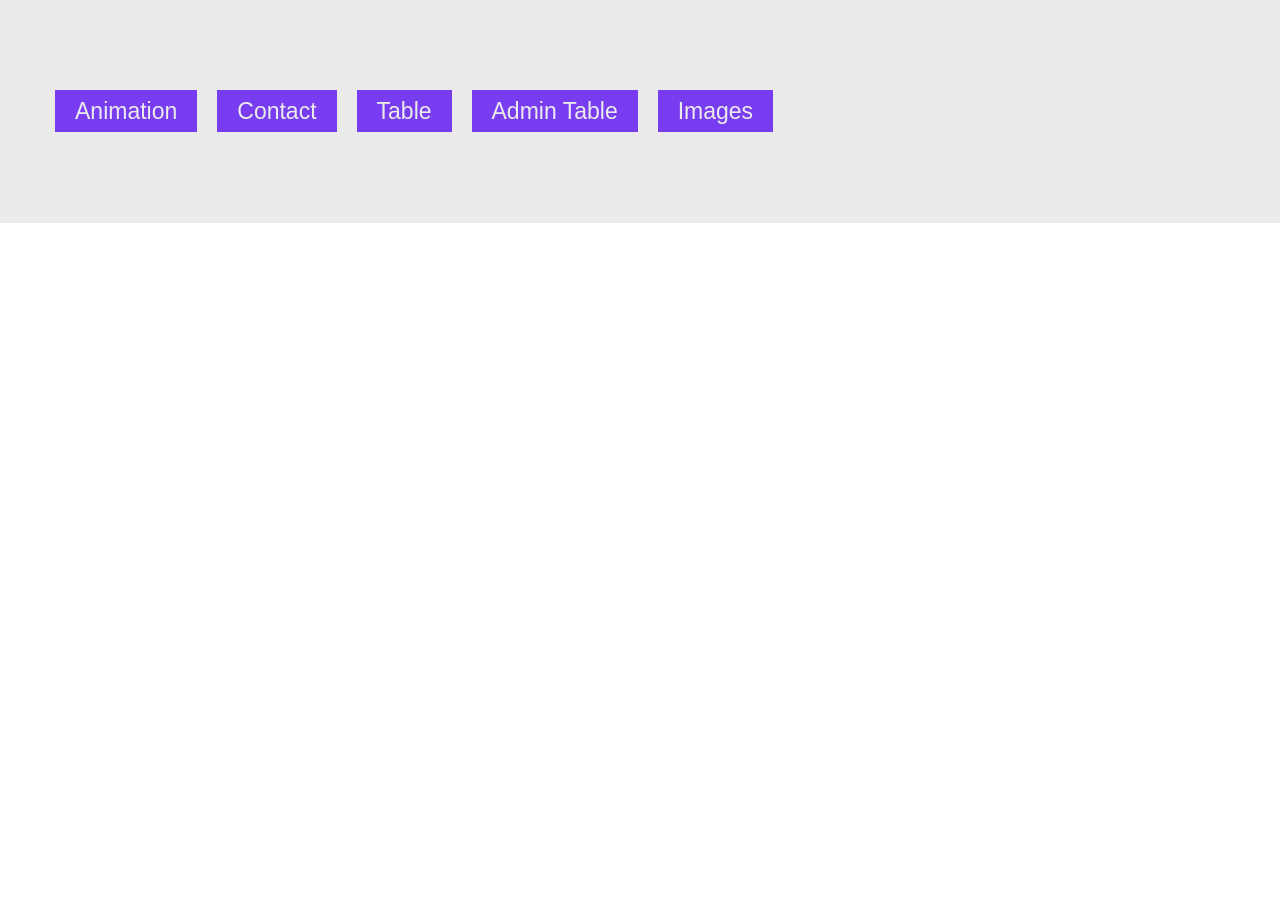
<file: index.html>
<!DOCTYPE html>
<html lang="en">
    <head>
        <meta charset="UTF-8" />
        <meta name="viewport" content="width=device-width, initial-scale=1.0" />
        <title>Document</title>
        <!-- Css -->
        <link rel="stylesheet" href="./css/reset.css" />
        <link rel="stylesheet" href="./css/styles.css" />
    </head>
    <body>
        <div class="index">
            <div class="container">
                <ul class="index__list">
                    <li class="index__item">
                        <a href="./animation.html" class="index__link"
                            >Animation</a
                        >
                    </li>
                    <li class="index__item">
                        <a href="./contact.html" class="index__link">Contact</a>
                    </li>
                    <li class="index__item">
                        <a href="./table.html" class="index__link">Table</a>
                    </li>
                    <li class="index__item">
                        <a href="./admin-table.html" class="index__link"
                            >Admin Table</a
                        >
                    </li>
                    <li class="index__item">
                        <a href="./images.html" class="index__link">Images</a>
                    </li>
                </ul>
            </div>
        </div>
    </body>
</html>
</file>
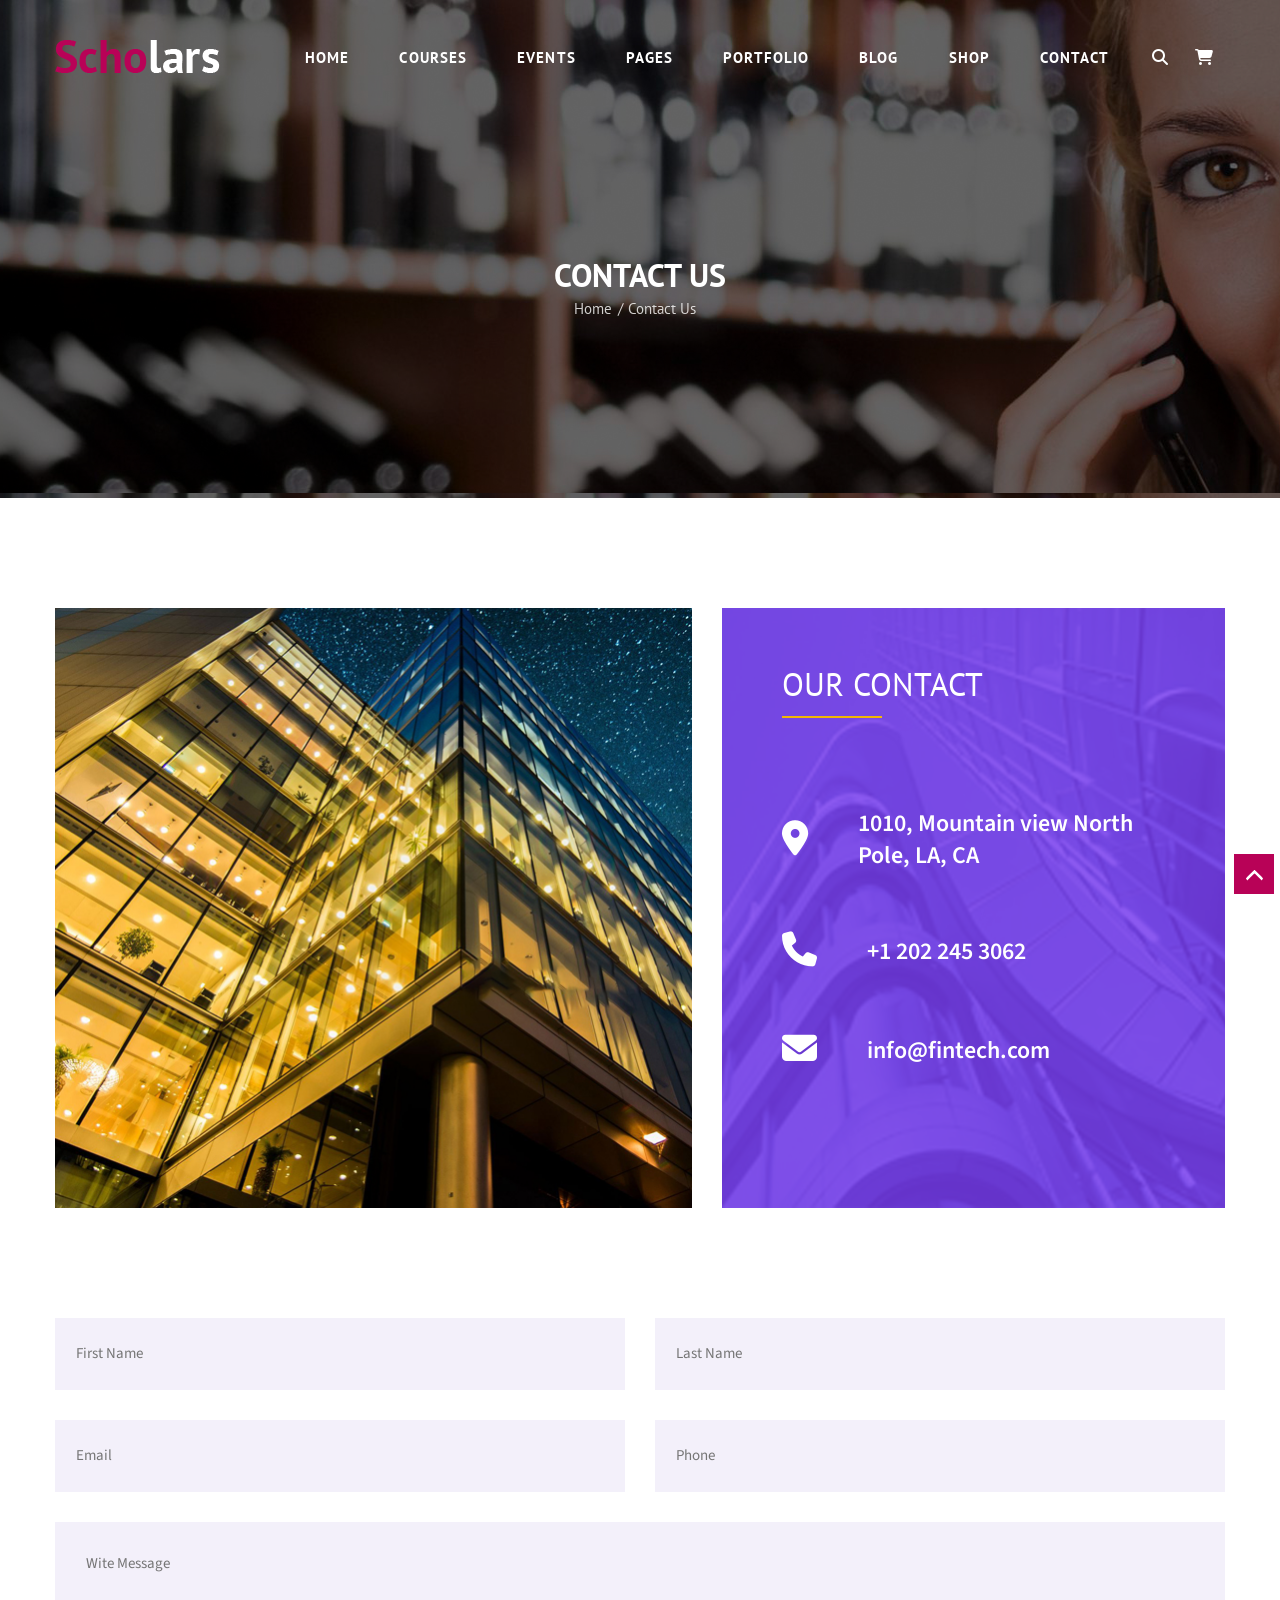
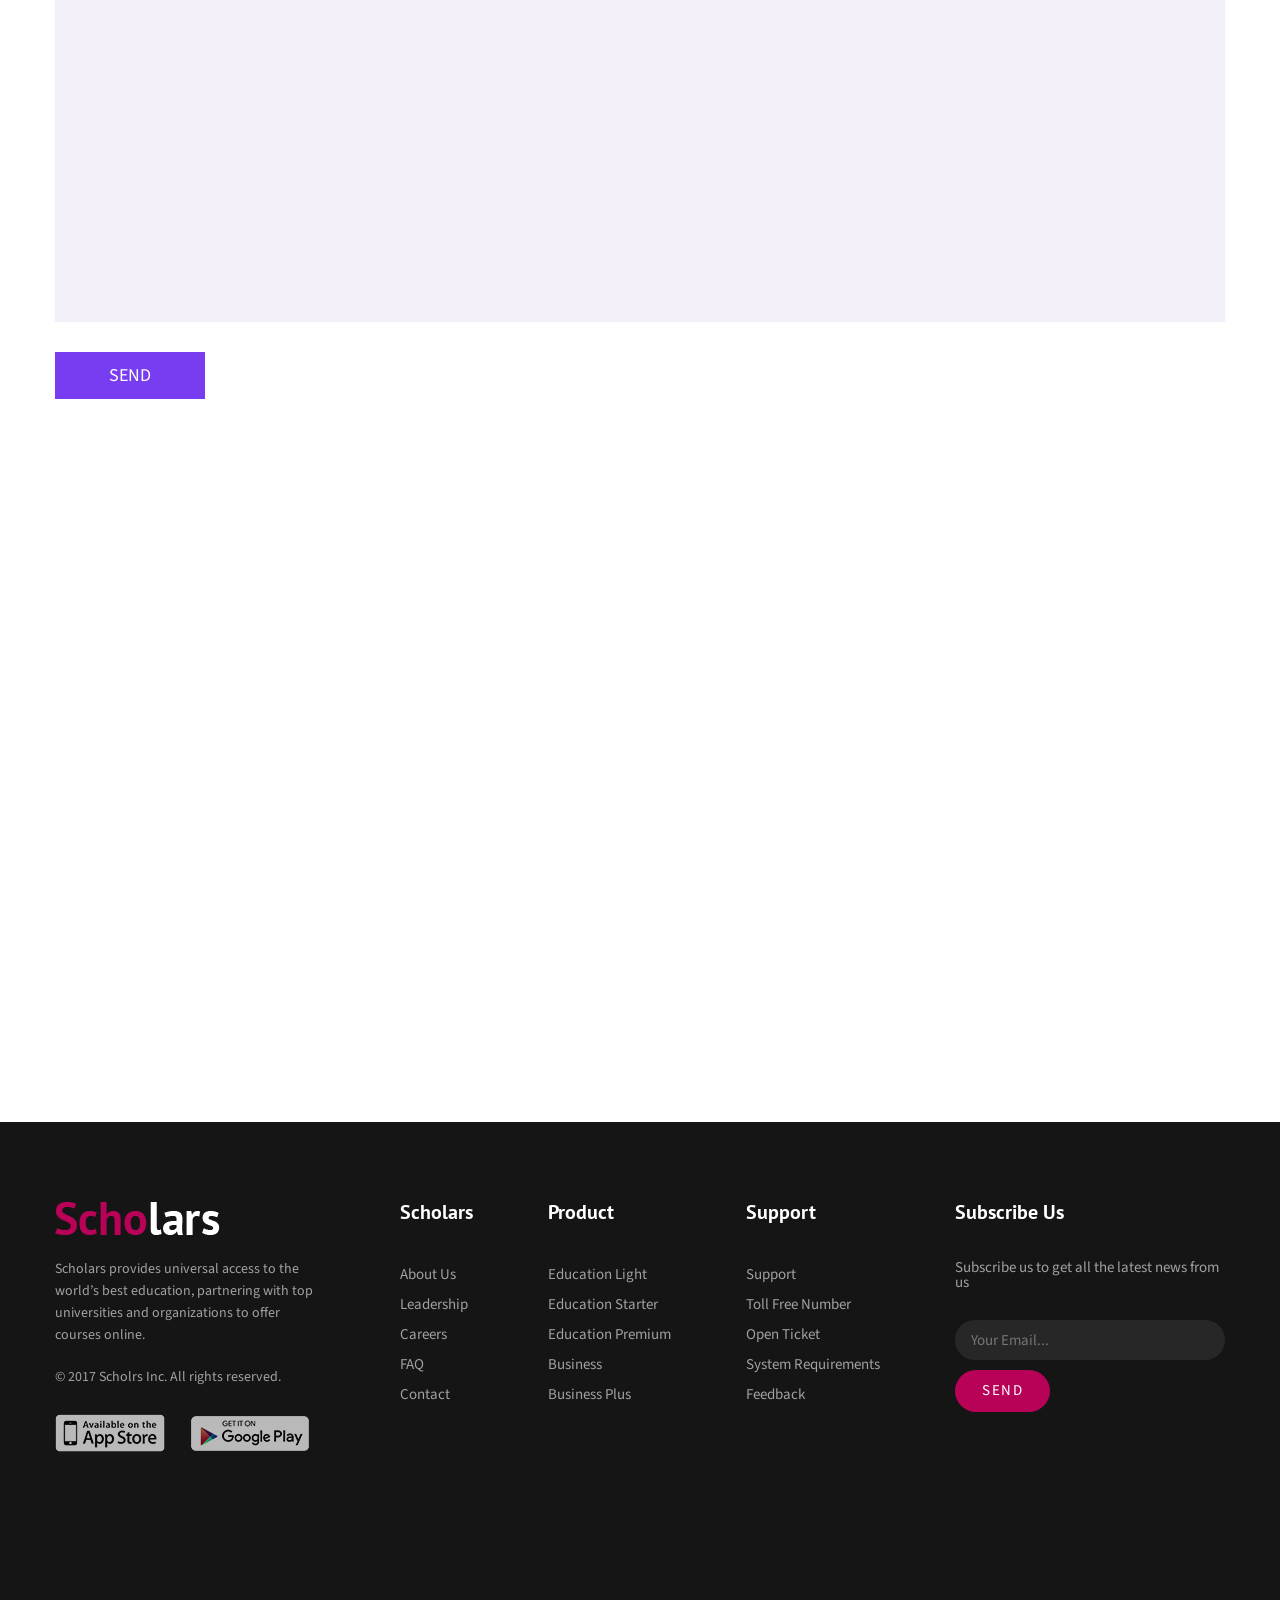
<file: contact.html>
<!DOCTYPE html>
<html lang="en">
    <head>
        <meta charset="UTF-8" />
        <meta name="viewport" content="width=device-width, initial-scale=1.0" />
        <title>Contact</title>
        <!-- Link Css -->
        <link rel="stylesheet" href="./css/reset.css" />
        <link rel="stylesheet" href="./css/styles.css" />

        <!-- Google Font -->
        <link rel="preconnect" href="https://fonts.googleapis.com" />
        <link rel="preconnect" href="https://fonts.gstatic.com" crossorigin />
        <link
            href="https://fonts.googleapis.com/css2?family=PT+Sans:ital,wght@0,400;0,700;1,400;1,700&family=Source+Sans+3:ital,wght@0,200..900;1,200..900&display=swap"
            rel="stylesheet"
        />

        <!-- Font Awesome -->
        <link rel="preconnect" href="https://cdnjs.cloudflare.com" />
        <link
            rel="stylesheet"
            href="https://cdnjs.cloudflare.com/ajax/libs/font-awesome/6.7.2/css/all.min.css"
            integrity="sha512-Evv84Mr4kqVGRNSgIGL/F/aIDqQb7xQ2vcrdIwxfjThSH8CSR7PBEakCr51Ck+w+/U6swU2Im1vVX0SVk9ABhg=="
            crossorigin="anonymous"
            referrerpolicy="no-referrer"
        />
    </head>
    <body>
        <!-- Header -->
        <header class="header">
            <div class="header__inner">
                <div class="container">
                    <div class="header__wrapper">
                        <div class="header__top">
                            <a href="#!"
                                ><img
                                    src="./img/logo.png"
                                    alt="Logo"
                                    class="logo"
                            /></a>
                            <nav class="nav">
                                <ul class="nav__list">
                                    <li class="nav__item">
                                        <a href="#!" class="nav__link">
                                            HOME
                                        </a>
                                        <ul class="submenu__list">
                                            <li>
                                                <a
                                                    href="#!"
                                                    class="submenu__item"
                                                    >Home Version One</a
                                                >
                                            </li>
                                            <li>
                                                <a
                                                    href="#!"
                                                    class="submenu__item"
                                                    >Home Version Two</a
                                                >
                                            </li>
                                            <li>
                                                <a
                                                    href="#!"
                                                    class="submenu__item"
                                                    >Home Video Background</a
                                                >
                                            </li>
                                        </ul>
                                    </li>
                                    <li class="nav__item">
                                        <a href="#!" class="nav__link">
                                            COURSES
                                        </a>
                                        <ul class="submenu__list">
                                            <li>
                                                <a
                                                    href="#!"
                                                    class="submenu__item"
                                                    >Courses 2 Column</a
                                                >
                                            </li>
                                            <li>
                                                <a
                                                    href="#!"
                                                    class="submenu__item"
                                                    >Courses 3 Column</a
                                                >
                                            </li>
                                            <li>
                                                <a
                                                    href="#!"
                                                    class="submenu__item"
                                                    >Courses Detail</a
                                                >
                                            </li>
                                        </ul>
                                    </li>
                                    <li class="nav__item">
                                        <a href="#!" class="nav__link">
                                            EVENTS
                                        </a>
                                        <ul class="submenu__list">
                                            <li>
                                                <a
                                                    href="#!"
                                                    class="submenu__item"
                                                    >Events List</a
                                                >
                                            </li>
                                            <li>
                                                <a
                                                    href="#!"
                                                    class="submenu__item"
                                                    >Events Grid</a
                                                >
                                            </li>
                                            <li>
                                                <a
                                                    href="#!"
                                                    class="submenu__item"
                                                    >Events Single</a
                                                >
                                            </li>
                                        </ul>
                                    </li>
                                    <li class="nav__item">
                                        <a href="#!" class="nav__link">PAGES</a>
                                        <ul class="submenu__list">
                                            <li>
                                                <a
                                                    href="#!"
                                                    class="submenu__item"
                                                    >Our Teachers</a
                                                >
                                            </li>
                                            <li>
                                                <a
                                                    href="#!"
                                                    class="submenu__item"
                                                    >Teachers Profile</a
                                                >
                                            </li>
                                            <li>
                                                <a
                                                    href="#!"
                                                    class="submenu__item"
                                                    >About Us</a
                                                >
                                            </li>
                                            <li>
                                                <a
                                                    href="#!"
                                                    class="submenu__item"
                                                    >Error Page</a
                                                >
                                            </li>
                                            <li>
                                                <a
                                                    href="#!"
                                                    class="submenu__item"
                                                    >FAQ Page</a
                                                >
                                            </li>
                                            <li>
                                                <a
                                                    href="#!"
                                                    class="submenu__item"
                                                    >Login</a
                                                >
                                            </li>
                                            <li>
                                                <a
                                                    href="#!"
                                                    class="submenu__item"
                                                    >Sign up</a
                                                >
                                            </li>
                                        </ul>
                                    </li>
                                    <li class="nav__item">
                                        <a href="#!" class="nav__link">
                                            PORTFOLIO
                                        </a>
                                        <ul class="submenu__list">
                                            <li>
                                                <a
                                                    href="#!"
                                                    class="submenu__item"
                                                    >Portfolio 2 Column</a
                                                >
                                            </li>
                                            <li>
                                                <a
                                                    href="#!"
                                                    class="submenu__item"
                                                    >Portfolio 3 Column</a
                                                >
                                            </li>
                                            <li>
                                                <a
                                                    href="#!"
                                                    class="submenu__item"
                                                    >Portfolio 4 Column</a
                                                >
                                            </li>
                                        </ul>
                                    </li>
                                    <li class="nav__item">
                                        <a href="#!" class="nav__link">BLOG</a>
                                        <ul class="submenu__list">
                                            <li>
                                                <a
                                                    href="#!"
                                                    class="submenu__item"
                                                    >Blog</a
                                                >
                                            </li>
                                            <li>
                                                <a
                                                    href="#!"
                                                    class="submenu__item"
                                                    >Blog Details</a
                                                >
                                            </li>
                                        </ul>
                                    </li>
                                    <li class="nav__item">
                                        <a href="#!" class="nav__link">SHOP</a>
                                        <ul class="submenu__list">
                                            <li>
                                                <a
                                                    href="#!"
                                                    class="submenu__item"
                                                    >Shop Page</a
                                                >
                                            </li>
                                            <li>
                                                <a
                                                    href="#!"
                                                    class="submenu__item"
                                                    >Shop Details</a
                                                >
                                            </li>
                                        </ul>
                                    </li>
                                    <li class="nav__item">
                                        <a href="#!" class="nav__link">
                                            CONTACT
                                        </a>
                                    </li>
                                </ul>
                            </nav>
                            <div class="header__action">
                                <button class="header__action--icon">
                                    <i class="fa-solid fa-magnifying-glass"></i>
                                </button>
                                <button class="header__action--icon">
                                    <i class="fa-solid fa-cart-shopping"></i>
                                </button>
                            </div>
                        </div>
                        <div class="header__content">
                            <h1 class="header__heading">CONTACT US</h1>
                            <ul class="header__breadcrumbs">
                                <li class="header__breadcrumbs--item">
                                    <a
                                        href="#!"
                                        class="header__breadcrumbs--link"
                                    >
                                        Home
                                    </a>
                                </li>
                                <li class="header__breadcrumbs--item">
                                    <a
                                        href="#!"
                                        class="header__breadcrumbs--link"
                                    >
                                        Contact Us
                                    </a>
                                </li>
                            </ul>
                        </div>
                    </div>
                </div>
            </div>
        </header>
        <!-- Main -->
        <main class="main">
            <div class="container">
                <div class="our-contact">
                    <img
                        src="./img/our-contact.jpg"
                        alt=""
                        class="our-contact__img"
                    />
                    <div class="contact-info">
                        <div class="contact-info__inner">
                            <h2 class="contact-info__title">OUR CONTACT</h2>
                            <div class="contact-info__aside">
                                <a href="#!">
                                    <i
                                        class="fa-solid fa-location-dot contact-info__aside--icon"
                                    ></i>
                                </a>
                                <a href="#!">
                                    <p>
                                        1010, Mountain view North Pole, LA, CA
                                    </p>
                                </a>
                            </div>
                            <div class="contact-info__aside">
                                <a href="tel:+1 202 245 3062">
                                    <i
                                        class="fa-solid fa-phone contact-info__aside--icon"
                                    ></i>
                                </a>
                                <a href="tel:+1 202 245 3062">
                                    <p>+1 202 245 3062</p>
                                </a>
                            </div>
                            <div class="contact-info__aside">
                                <a href="mailto:info@fintech.com">
                                    <i
                                        class="fa-solid fa-envelope contact-info__aside--icon"
                                    ></i>
                                </a>
                                <a href="mailto:info@fintech.com">
                                    <p>info@fintech.com</p>
                                </a>
                            </div>
                        </div>
                    </div>
                </div>
                <form action="" class="form-contact" autocomplete="off">
                    <div class="form-contact__group">
                        <input
                            type="text"
                            class="form-contact__input focus"
                            placeholder="First Name"
                        />
                        <input
                            type="text"
                            class="form-contact__input focus"
                            placeholder="Last Name"
                        />
                        <input
                            type="email"
                            class="form-contact__input focus"
                            placeholder="Email"
                        />
                        <input
                            type="tel"
                            class="form-contact__input focus"
                            placeholder="Phone"
                        />
                        <textarea
                            name="wite-message"
                            id="wite-message"
                            class="form-contact__textarea focus"
                            placeholder="Wite Message"
                        ></textarea>
                    </div>
                    <button class="form-contact__btn">SEND</button>
                </form>
            </div>
            <iframe
                src="https://www.google.com/maps/embed?pb=!1m18!1m12!1m3!1d4620.0174731475!2d105.77955897599918!3d21.066189586490438!2m3!1f0!2f0!3f0!3m2!1i1024!2i768!4f13.1!3m3!1m2!1s0x3135aad3394c88d3%3A0x29cd44c5ccfc5894!2zS2h1IMSRw7QgdGjhu4sgUmVzY28sIEPhu5UgTmh14bq_IDIsIELhuq9jIFThu6sgTGnDqm0sIEjDoCBO4buZaSwgVmnhu4d0IE5hbQ!5e1!3m2!1svi!2s!4v1746215547742!5m2!1svi!2s"
                width="600"
                height="450"
                class="contact-map"
                style="border: 0"
                allowfullscreen=""
                loading="lazy"
                referrerpolicy="no-referrer-when-downgrade"
            ></iframe>
        </main>
        <!-- Footer -->
        <footer class="footer">
            <div class="container">
                <div class="footer__inner">
                    <!-- footer-col 1 -->
                    <div class="footer__col">
                        <a href="#!"
                            ><img src="./img/logo.png" alt="" class="logo"
                        /></a>
                        <p class="footer__desc">
                            Scholars provides universal access to the world’s
                            best education, partnering with top universities and
                            organizations to offer courses online.
                        </p>
                        <p class="footer__copyright">
                            © 2017 Scholrs Inc. All rights reserved.
                        </p>
                        <div class="footer__download">
                            <a href="#!"
                                ><img
                                    src="./img/img-footer-1.png"
                                    alt=""
                                    class="footer__download--img"
                            /></a>
                            <a href="#!"
                                ><img
                                    src="./img/img-footer-2.png"
                                    alt=""
                                    class="footer__download--img"
                            /></a>
                        </div>
                    </div>

                    <!-- footer-col 2-->
                    <div class="footer__col">
                        <h2 class="footer__title">Scholars</h2>
                        <ul class="footer__list">
                            <li class="footer__item">
                                <a href="#!" class="footer__link">About Us</a>
                            </li>
                            <li class="footer__item">
                                <a href="#!" class="footer__link">Leadership</a>
                            </li>
                            <li class="footer__item">
                                <a href="#!" class="footer__link">Careers</a>
                            </li>
                            <li class="footer__item">
                                <a href="#!" class="footer__link">FAQ</a>
                            </li>
                            <li class="footer__item">
                                <a href="#!" class="footer__link">Contact</a>
                            </li>
                        </ul>
                    </div>

                    <!-- footer-col 3 -->
                    <div class="footer__col">
                        <h2 class="footer__title">Product</h2>
                        <ul class="footer__list">
                            <li class="footer__item">
                                <a href="#!" class="footer__link"
                                    >Education Light</a
                                >
                            </li>
                            <li class="footer__item">
                                <a href="#!" class="footer__link"
                                    >Education Starter</a
                                >
                            </li>
                            <li class="footer__item">
                                <a href="#!" class="footer__link"
                                    >Education Premium</a
                                >
                            </li>
                            <li class="footer__item">
                                <a href="#!" class="footer__link">Business</a>
                            </li>
                            <li class="footer__item">
                                <a href="#!" class="footer__link"
                                    >Business Plus</a
                                >
                            </li>
                        </ul>
                    </div>

                    <!-- footer-col 4 -->
                    <div class="footer__col">
                        <h2 class="footer__title">Support</h2>
                        <ul class="footer__list">
                            <li class="footer__item">
                                <a href="#!" class="footer__link">Support</a>
                            </li>
                            <li class="footer__item">
                                <a href="#!" class="footer__link"
                                    >Toll Free Number</a
                                >
                            </li>
                            <li class="footer__item">
                                <a href="#!" class="footer__link"
                                    >Open Ticket</a
                                >
                            </li>
                            <li class="footer__item">
                                <a href="#!" class="footer__link"
                                    >System Requirements</a
                                >
                            </li>
                            <li class="footer__item">
                                <a href="#!" class="footer__link">Feedback</a>
                            </li>
                        </ul>
                    </div>

                    <!-- footer-col 5 -->
                    <div class="footer__col">
                        <h2 class="footer__title">Subscribe Us</h2>
                        <p class="footer__subtitle">
                            Subscribe us to get all the latest news from us
                        </p>
                        <form action="" class="footer__form">
                            <input
                                type="email"
                                class="footer__form-input"
                                placeholder="Your Email..."
                            />
                            <button class="footer__form-btn">SEND</button>
                        </form>
                    </div>
                </div>
            </div>
        </footer>
        <div class="btn-outside"></div>
    </body>
</html>
</file>
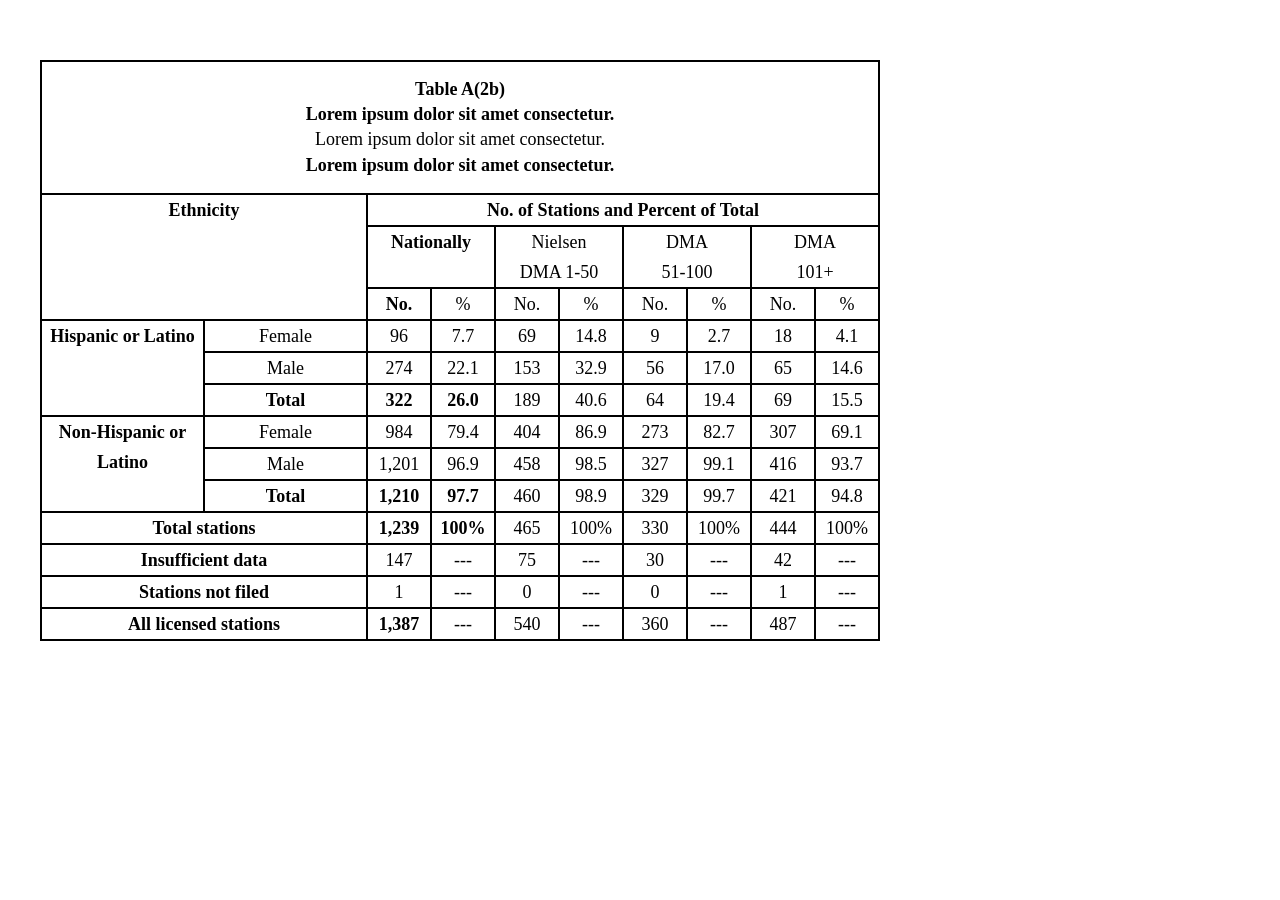
<file: table.html>
<!DOCTYPE html>
<html lang="en">
    <head>
        <meta charset="UTF-8" />
        <meta name="viewport" content="width=device-width, initial-scale=1.0" />
        <title>Table</title>
        <link rel="stylesheet" href="./css/reset.css" />
        <link rel="stylesheet" href="./css/tables.css" />
    </head>
    <body>
        <div class="container">
            <table class="table">
                <thead>
                    <tr>
                        <th colspan="16">
                            <b>Table A(2b)</b> <br />
                            <b>Lorem ipsum dolor sit amet consectetur.</b><br />
                            Lorem ipsum dolor sit amet consectetur. <br />
                            <b>Lorem ipsum dolor sit amet consectetur.</b>
                        </th>
                    </tr>
                </thead>
                <tbody>
                    <!-- Row 1 -->
                    <tr>
                        <td colspan="8" rowspan="3"><b>Ethnicity</b></td>
                        <td colspan="8">
                            <b>No. of Stations and Percent of Total</b>
                        </td>
                    </tr>
                    <!-- Row 2 -->
                    <tr>
                        <td colspan="2"><b>Nationally</b></td>
                        <td colspan="2">
                            Nielsen <br />
                            DMA 1-50
                        </td>
                        <td colspan="2">
                            DMA <br />
                            51-100
                        </td>
                        <td colspan="2">
                            DMA <br />
                            101+
                        </td>
                    </tr>
                    <!-- Row 3 -->
                    <tr>
                        <td><b>No.</b></td>
                        <td>%</td>
                        <td>No.</td>
                        <td>%</td>
                        <td>No.</td>
                        <td>%</td>
                        <td>No.</td>
                        <td>%</td>
                    </tr>
                    <!-- Row 4 -->
                    <tr>
                        <td colspan="5" rowspan="3">
                            <b>Hispanic or Latino</b>
                        </td>
                        <td colspan="3">Female</td>
                        <td>96</td>
                        <td>7.7</td>
                        <td>69</td>
                        <td>14.8</td>
                        <td>9</td>
                        <td>2.7</td>
                        <td>18</td>
                        <td>4.1</td>
                    </tr>
                    <!-- Row 5 -->
                    <tr>
                        <td colspan="3">Male</td>
                        <td>274</td>
                        <td>22.1</td>
                        <td>153</td>
                        <td>32.9</td>
                        <td>56</td>
                        <td>17.0</td>
                        <td>65</td>
                        <td>14.6</td>
                    </tr>
                    <!-- Row 6 -->
                    <tr>
                        <td colspan="3"><b>Total</b></td>
                        <td><b>322</b></td>
                        <td><b>26.0</b></td>
                        <td>189</td>
                        <td>40.6</td>
                        <td>64</td>
                        <td>19.4</td>
                        <td>69</td>
                        <td>15.5</td>
                    </tr>
                    <!-- Row 7 -->
                    <tr>
                        <td colspan="5" rowspan="3">
                            <b>Non-Hispanic or Latino</b>
                        </td>
                        <td colspan="3">Female</td>
                        <td>984</td>
                        <td>79.4</td>
                        <td>404</td>
                        <td>86.9</td>
                        <td>273</td>
                        <td>82.7</td>
                        <td>307</td>
                        <td>69.1</td>
                    </tr>
                    <!-- Row 8 -->
                    <tr>
                        <td colspan="3">Male</td>
                        <td>1,201</td>
                        <td>96.9</td>
                        <td>458</td>
                        <td>98.5</td>
                        <td>327</td>
                        <td>99.1</td>
                        <td>416</td>
                        <td>93.7</td>
                    </tr>
                    <!-- Row 9 -->
                    <tr>
                        <td colspan="3"><b>Total</b></td>
                        <td><b>1,210</b></td>
                        <td><b>97.7</b></td>
                        <td>460</td>
                        <td>98.9</td>
                        <td>329</td>
                        <td>99.7</td>
                        <td>421</td>
                        <td>94.8</td>
                    </tr>
                    <!-- Row 10 -->
                    <tr>
                        <td colspan="8"><b>Total stations</b></td>
                        <td><b>1,239</b></td>
                        <td><b>100%</b></td>
                        <td>465</td>
                        <td>100%</td>
                        <td>330</td>
                        <td>100%</td>
                        <td>444</td>
                        <td>100%</td>
                    </tr>
                    <!-- Row 11 -->
                    <tr>
                        <td colspan="8"><b>Insufficient data</b></td>
                        <td>147</td>
                        <td>---</td>
                        <td>75</td>
                        <td>---</td>
                        <td>30</td>
                        <td>---</td>
                        <td>42</td>
                        <td>---</td>
                    </tr>
                    <!-- Row 12 -->
                    <tr>
                        <td colspan="8"><b>Stations not filed</b></td>
                        <td>1</td>
                        <td>---</td>
                        <td>0</td>
                        <td>---</td>
                        <td>0</td>
                        <td>---</td>
                        <td>1</td>
                        <td>---</td>
                    </tr>
                    <!-- Row 13 -->
                    <tr>
                        <td colspan="8"><b>All licensed stations</b></td>
                        <td><b>1,387</b></td>
                        <td>---</td>
                        <td>540</td>
                        <td>---</td>
                        <td>360</td>
                        <td>---</td>
                        <td>487</td>
                        <td>---</td>
                    </tr>
                </tbody>
            </table>
        </div>
    </body>
</html>
</file>
<file: css/styles.css>
* {
    box-sizing: border-box;
}

html {
    font-size: 62.5%;
}

:root {
    --heading-font: "PT Sans", sans-serif;
    --primary: #b80257;
    --secondary: #783df0;
    --primary-text-color: #fff;
    --second-text-color: #fff9;
}

body {
    margin: 0;
    padding: 0;
    font-size: 1.5rem;
    font-family: "Source Sans 3", sans-serif;
}

h1,
h2,
h3,
h4,
h5,
h6 {
    font-family: var(--heading-font);
    font-weight: bold;
}

i,
em {
    font-style: italic;
}

b,
strong {
    font-weight: bold;
}

u {
    text-decoration: underline;
}

input,
button,
select,
textarea {
    font-size: inherit;
    font-family: inherit;
}

a {
    text-decoration: none;
    color: inherit;
}

/* =======Css Common======= */
.container {
    width: 1170px;
    margin: 0 auto;
}

.logo {
    width: 165px;
    height: 33px;
    object-fit: cover;
}

/* =======Css Index======= */
.index {
    padding: 100px 0;
    background: #ebebeb;
}

.index__list {
    display: flex;
    align-items: center;
    gap: 20px;
}

.index__link {
    padding: 8px 20px;
    background: #783df0;
    font-size: 2.3rem;
    color: #ebebeb;
}

/* =======Css Header======= */
.header {
    background-image: url(../img/banner-contact.jpg);
    height: 498px;
}

.header__inner {
    width: 100%;
    height: 100%;
    background: rgba(0, 0, 0, 0.6);
}

.header__wrapper {
    height: 498px;
    display: flex;
    flex-direction: column;
}

.header__top {
    padding-top: 40px;
    display: flex;
    align-items: center;
}

.nav__list {
    margin-left: 60px;
    display: flex;
    align-items: center;
}

.nav__link {
    padding: 12px 25px;
    font-family: var(--heading-font);
    color: var(--primary-text-color);
    letter-spacing: 1.1px;
    font-weight: 700;
}

.nav__item {
    position: relative;
}

.nav__item:hover .submenu__list {
    display: block;
}
/* Submenu */
.submenu__list {
    display: none;
    position: absolute;
    top: 40px;
    left: 0;
    width: 220px;
    background: #fff;
}

.submenu__list::before {
    position: absolute;
    content: "";
    width: 100%;
    height: 40px;
    top: -24px;
    left: 0;
}

.submenu__list li + li {
    border-top: 1px solid rgba(58, 58, 58, 0.6);
}

.submenu__list li {
    transition: all ease 0.5s;
}

.submenu__list li:hover {
    background: var(--primary);
}

.submenu__item {
    display: inline-block;
    padding-left: 20px;
    font-size: 1.6rem;
    width: 100%;
    line-height: 45px;
    color: #0009;
    font-weight: 500;
    transition: all ease 0.4s;
}

.submenu__item:hover {
    color: var(--primary-text-color);
    translate: 6px 0;
}

/* Header Action */
.header__action {
    margin-left: auto;
}

.header__action--icon {
    padding: 0 12px;
    font-size: 1.6rem;
    color: var(--primary-text-color);
    background: transparent;
    border: none;
    cursor: pointer;
}

.header__content {
    margin: auto;
}

.header__heading {
    font-size: 3.2rem;
    font-weight: 700;
    color: var(--primary-text-color);
}

.header__breadcrumbs {
    margin-top: 10px;
    display: flex;
    align-items: center;
    justify-content: center;
    gap: 6px;
}

.header__breadcrumbs--item {
    position: relative;
    font-family: var(--heading-font);
    color: #fffc;
    margin-right: 10px;
    transition: color ease 0.3s;
}

.header__breadcrumbs .header__breadcrumbs--item:last-child::before {
    position: absolute;
    content: "/";
    top: 0;
    left: -10px;
}

.header__breadcrumbs--item:first-child:hover {
    color: var(--secondary);
}

/* =======Css Main======= */
.main {
    margin-top: 110px;
}

/* Our Contact */
.our-contact {
    display: flex;
    gap: 30px;
}

.our-contact__img {
    width: 670px;
    height: 600px;
    object-fit: cover;
    aspect-ratio: 52 / 49;
}

.contact-info {
    flex-grow: 1;
    background: url(../img/our-contact-info.jpg) no-repeat center;
    background-size: cover;
}

.contact-info__inner {
    padding: 60px;
    height: 100%;
    background: #773ceed9;
}

.contact-info__title {
    position: relative;
    font-size: 3.2rem;
    font-weight: normal;
    color: var(--primary-text-color);
    margin-bottom: 108px;
}

.contact-info__title::after {
    position: absolute;
    content: "";
    width: 100px;
    height: 2px;
    background: #f2b604;
    left: 0;
    bottom: -18px;
}

.contact-info__aside {
    margin-top: 60px;
    display: flex;
    align-items: center;
    gap: 50px;

    font-size: 2.4rem;
    line-height: 32px;
    font-weight: 600;
    color: var(--primary-text-color);
}

.contact-info__aside--icon {
    font-size: 3.5rem;
}

/*Form Contact  */
.form-contact {
    margin-top: 110px;
}

.form-contact__group {
    --columns: 2;
    --spacing: 30px;

    display: flex;
    flex-wrap: wrap;
    row-gap: var(--spacing);
    margin-left: calc(-1 * var(--spacing));
}

.form-contact__input {
    width: calc(100% / 2 - var(--spacing));
    margin-left: var(--spacing);

    padding: 0 20px;
    line-height: 70px;
}

.form-contact__input,
.form-contact__textarea {
    border: 1px solid #f3f0fa;
    background: #f3f0fa;
    outline: none;
}

.form-contact__textarea {
    margin-left: var(--spacing);

    padding: 30px;
    height: 400px;
    max-height: 400px;
    width: 100%;
    resize: none;
}

.form-contact .focus:focus {
    border: 1px solid var(--secondary);
}

.form-contact__btn {
    margin-top: 30px;
    font-size: 1.8rem;
    width: 150px;
    line-height: 45px;
    background: var(--secondary);
    color: var(--primary-text-color);
    border: none;
    transition: background ease 0.6s;
}

.form-contact__btn:hover {
    background: var(--primary);
}

/* Contact Map */
.contact-map {
    margin-top: 110px;
    width: 100%;
    height: 500px;
}

/* =======Css Footer======= */
.footer {
    margin-top: 110px;
    background: #151515;
    padding: 80px 0 160px 0;
}

.footer__inner {
    display: flex;
    justify-content: space-between;

    color: #fff9;
}

.footer__col {
    max-width: 270px;
}

.footer__desc,
.footer__copyright {
    margin-top: 20px;
    font-size: 1.4rem;
    line-height: 22px;
}

.footer__download {
    margin-top: 26px;
    display: flex;
    align-items: center;
    gap: 26px;
}

.footer__title {
    font-size: 2rem;
    font-weight: 700;
    color: var(--primary-text-color);
}

.footer__list,
.footer__subtitle {
    margin-top: 38px;
}

.footer__item {
    line-height: 30px;
    transition: color ease 0.3s;
}

.footer__item:hover {
    color: var(--primary);
}

.footer__form {
    margin-top: 30px;
    width: 100%;
    height: 40px;
    background: #272727;
    border: none;
    border-radius: 20px;
    color: #fff9;
}

.footer__form-input {
    width: 100%;
    height: 100%;
    padding: 4px 16px;
    color: currentColor;
    background: transparent;
    border: none;
    outline: none;
}

.footer__form-btn {
    margin-top: 10px;
    width: 95px;
    line-height: 40px;
    background: var(--primary);
    border: none;
    border-radius: 999px;
    color: var(--primary-text-color);
    letter-spacing: 1.5px;
    transition: all ease 0.3s;
}

.footer__form-btn:hover {
    color: var(--primary);
    background: var(--primary-text-color);
}

/* =======Css Btn Outside======= */
.btn-outside {
    position: fixed;
    width: 40px;
    height: 40px;
    right: 6px;
    bottom: 6px;
    background: var(--primary);
}

.btn-outside::before {
    position: absolute;
    content: "";
    width: 10px;
    height: 10px;
    rotate: 135deg;
    border-left: 3px solid var(--primary-text-color);
    border-bottom: 3px solid var(--primary-text-color);
    border-radius: 2px;
    top: 18px;
    left: 14px;
}
</file>
<file: css/tables.css>
* {
    box-sizing: border-box;
}

html {
    font-size: 62.5%;
}

body {
    font-size: 1.6rem;
    padding: 0;
    margin: 0;
}

b,
strong {
    font-weight: bold;
}

.container {
    width: 1200px;
    margin: 60px auto;
}

/* =====Css Table==== */
.table {
    width: 840px;
    border: 2px solid #000;
    text-align: center;
    font-size: 1.8rem;
}

.table th {
    padding: 15px;
    text-align: center;
    line-height: 1.4;
}

.table td {
    width: 64px;
    max-width: 64px;
    border: 2px solid #000;
    line-height: 30px;
}

/* =====Css Admin Table ==== */
.admin-table {
    width: 100%;
    border-collapse: separate;
    border: 1px solid #ebebed;
    font-family: Arial, Helvetica, sans-serif;
}

.admin-table thead tr {
    background: #ebebed;
    border-top: none;
}

.admin-table thead tr .admin-table__title:nth-child(even) {
    text-align: center;
}

.admin-table thead tr .admin-table__title:last-child {
    text-align: right;
}

.admin-table__title {
    padding: 0 10px;
    text-align: left;
    font-weight: 600;
    line-height: 40px;
    border-right: 2px solid #fff;
}

.admin-table__title:last-child {
    border: none;
}

.admin-table__body:nth-child(even) {
    background: #f9f9f9;
}

.admin-table__body td {
    padding: 0 10px;
    border: 1px solid #ebebed;
    line-height: 40px;
    vertical-align: middle;
}

.admin-table__body td:nth-child(4n -2) {
    text-align: right;
}

.admin-table__body td:nth-child(4) {
    text-align: center;
}

.admin-table__info {
    position: relative;
    display: flex;
    align-items: center;
    gap: 20px;
}

.admin-table__avatar {
    width: 26px;
    height: 26px;
    object-fit: cover;
    border-radius: 50%;
}

.admin-table__icon {
    position: absolute;
    background: #3077dd;
    width: 14px;
    height: 16px;
    font-size: 1rem;
    color: #fff;
    bottom: 6px;
    left: 32px;
    clip-path: polygon(
        51% 0,
        100% 15%,
        100% 50%,
        84% 79%,
        51% 100%,
        18% 79%,
        0 50%,
        0 14%
    );
}

.admin-table__icon::after {
    position: absolute;
    content: "";
    width: 6px;
    height: 3px;
    border-left: 2px solid #fff;
    border-bottom: 2px solid #fff;
    rotate: -45deg;
    bottom: 6px;
    left: 3px;
}

/* Css Btn */
.btn {
    line-height: 24px;
    border: none;
    border-radius: 4px;
}

.btn-active {
    min-width: 50px;
    background: #daeae0;
    color: #33995a;
}

.btn-not-found {
    min-width: 80px;
    background: #f5ecd6;
    color: #f5c239;
}
</file>
